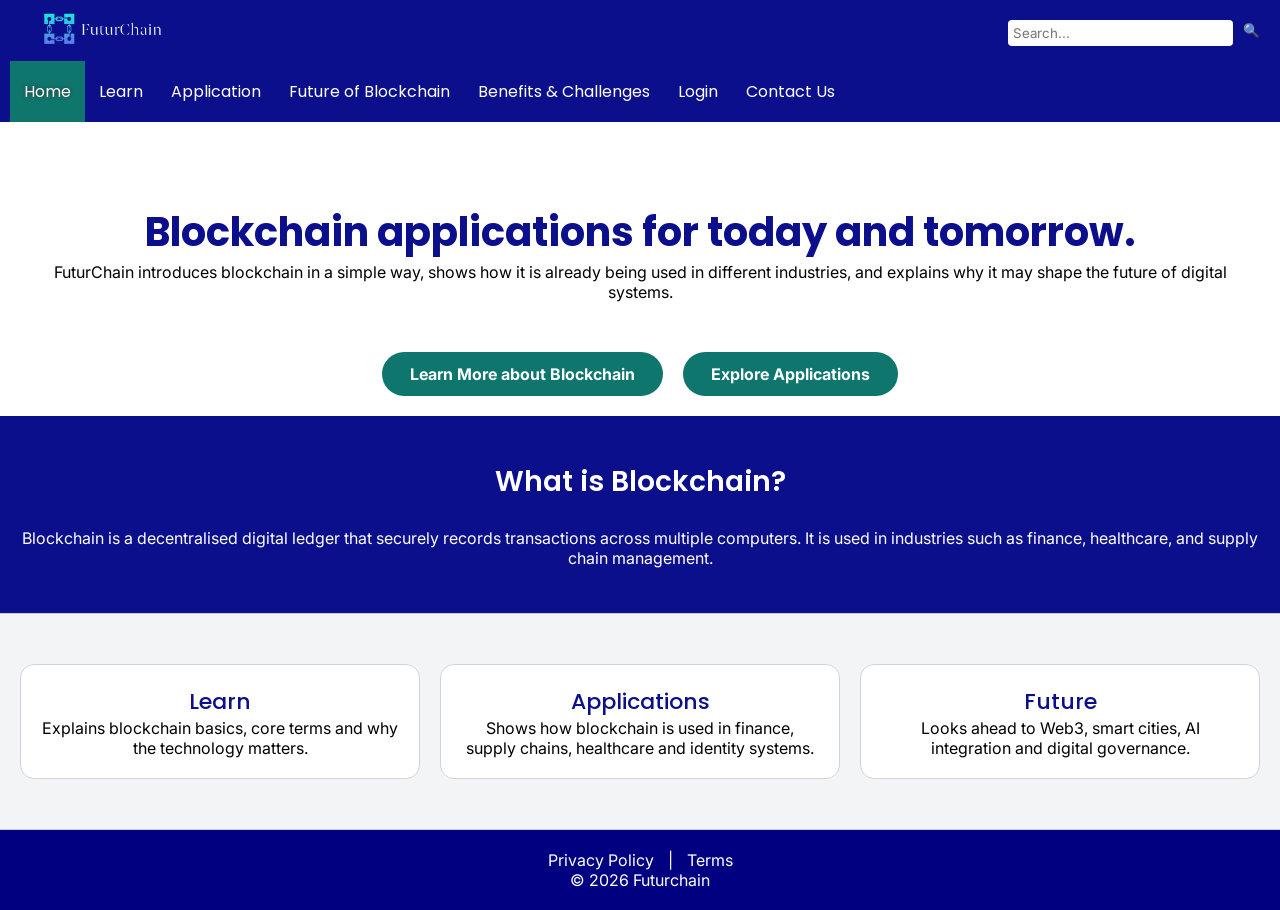
<file: index.html>
<!DOCTYPE html> 
<html lang="en">

<head> 
    <!-- I used UTF-8 so all characters and symbols display properly -->
    <meta charset="UTF-8"> 

    <!-- This helps the website adjust properly on phones and smaller screens -->
    <meta name="viewport" content="width=device-width, initial-scale=1.0"> 

    <!-- Short description of the site (used by search engines like Google) -->
    <meta name="description" content="Futurechain — transforming trust and powering the future with blockchain. Learn blockchain basics, real-world applications, and benefits.">

    <!-- This is used when the page is shared (like previews on social media) -->
    <meta property="og:description" content="Futurechain introduces blockchain: what it is, how it's used in finance, healthcare and supply chains, and its benefits and challenges.">

    <!-- Title that appears in the browser tab -->
    <title>Home</title>

    <!-- Small icon that appears in the browser tab -->
    <link rel="shortcut icon" href="media/Futurechain_logo2.png" type="image/x-icon"> 

    <!-- Linking my main CSS file which controls all styling across the site -->
    <link rel="stylesheet" href="style/styles.css">

    <!-- Linking my JavaScript file -->
    <!-- I used help from AI tools to build the search bar function and improve the code -->
    <script src="scripts/script.js"></script> 

    <!-- These help load Google Fonts faster -->
    <link rel="preconnect" href="https://fonts.googleapis.com">
    <link rel="preconnect" href="https://fonts.gstatic.com" crossorigin>

    <!-- Importing fonts (Poppins for headings and Inter for body text) -->
    <link href="https://fonts.googleapis.com/css2?family=Inter:ital,opsz,wght@0,14..32,100..900;1,14..32,100..900&family=Poppins:ital,wght@0,100;0,200;0,300;0,400;0,500;0,600;0,700;0,800;0,900&display=swap" rel="stylesheet">
</head> 

<body>

  <!-- Header section (this stays the same across all pages for consistency) -->
  <header>
    <div class="left-section">

      <!-- Logo that also acts as a link back to the homepage -->
      <a href="index.html" class="logo-link">
        <img class="small" src="media/Logo_header1.png" alt="Logo" width="200" height="40">
      </a>
    
      <!-- Search bar -->
      <!-- I used AI assistance to help build the search function (JavaScript side) -->
      <!-- It’s a simple prototype search, not a full real search engine -->
      <form class="search-bar" onsubmit="siteSearch(event)">
        <input type="search" name="search" placeholder="Search..." aria-label="Search the website">
        <button type="submit">🔍</button>
      </form>
    
      <!-- Navigation menu -->
      <!-- This helps users move around the website easily -->
      <nav class="top-menu">
        <ul>
          <!-- "active" class shows which page the user is currently on -->
          <li><a class="active" href="index.html">Home</a></li> 
          <li><a href="learn.html">Learn</a></li> 
          <li><a href="application.html">Application</a></li>
          <li><a href="future.html">Future of Blockchain</a></li>
          <li><a href="benefits.html">Benefits & Challenges</a></li> 
          <li><a href="login.html">Login</a></li>
          <li><a href="contactus.html">Contact Us</a></li> 
        </ul> 
      </nav> 
    </div>
  </header>

  <!-- Main introduction / hero section -->
  <section class="statement">
    <div class="statement-home">

      <!-- Main heading to quickly tell users what the site is about -->
      <h1>Blockchain applications for today and tomorrow.</h1>

      <!-- Short paragraph explaining the purpose of the website -->
      <!-- I kept this simple so it’s easy for beginners to understand -->
      <p>FuturChain introduces blockchain in a simple way, shows how it is already being used in different industries, and explains why it may shape the future of digital systems.</p>

      <!-- Call-to-action buttons -->
      <!-- These guide users to key pages of the site -->
      <div class="buttons">
        <a href="learn.html" class="btn" title="Learn about blockchain basics, applications, and benefits">Learn More about Blockchain</a>
        <a href="application.html" class="btn">Explore Applications</a>
      </div>
    </div>
  </section>

  <!-- Main content area -->
  <main>

    <!-- Section explaining blockchain in a simple way -->
    <!-- I used a coloured background to make it stand out -->
    <section class="blue-section">
      <div class="container">
        <h2>What is Blockchain?</h2>

        <!-- Simple explanation aimed at beginners -->
        <p>
          Blockchain is a decentralised digital ledger that securely records
          transactions across multiple computers. It is used in industries such as
          finance, healthcare, and supply chain management.
        </p>
      </div>
    </section>
    
    <!-- Card section -->
    <!-- This gives a quick overview of the main parts of the website -->
    <section class="section">
      <div class="card-grid">

        <!-- Each card represents a key page -->
        <div class="card">
          <h3>Learn</h3>
          <p>Explains blockchain basics, core terms and why the technology matters.</p>
        </div>

        <div class="card">
          <h3>Applications</h3>
          <p>Shows how blockchain is used in finance, supply chains, healthcare and identity systems.</p>
        </div>

        <div class="card">
          <h3>Future</h3>
          <p>Looks ahead to Web3, smart cities, AI integration and digital governance.</p>
        </div>

      </div>
    </section>

  </main>
  
  <!-- Footer section -->
  <!-- Contains links to legal pages and copyright -->
  <footer class="footer">
    <a href="privacy.html">Privacy Policy</a> | <a href="terms.html">Terms</a> <br>

    <!-- Copyright notice -->
    &copy; 2026 Futurchain
  </footer>
  
</body>
</html>
</file>
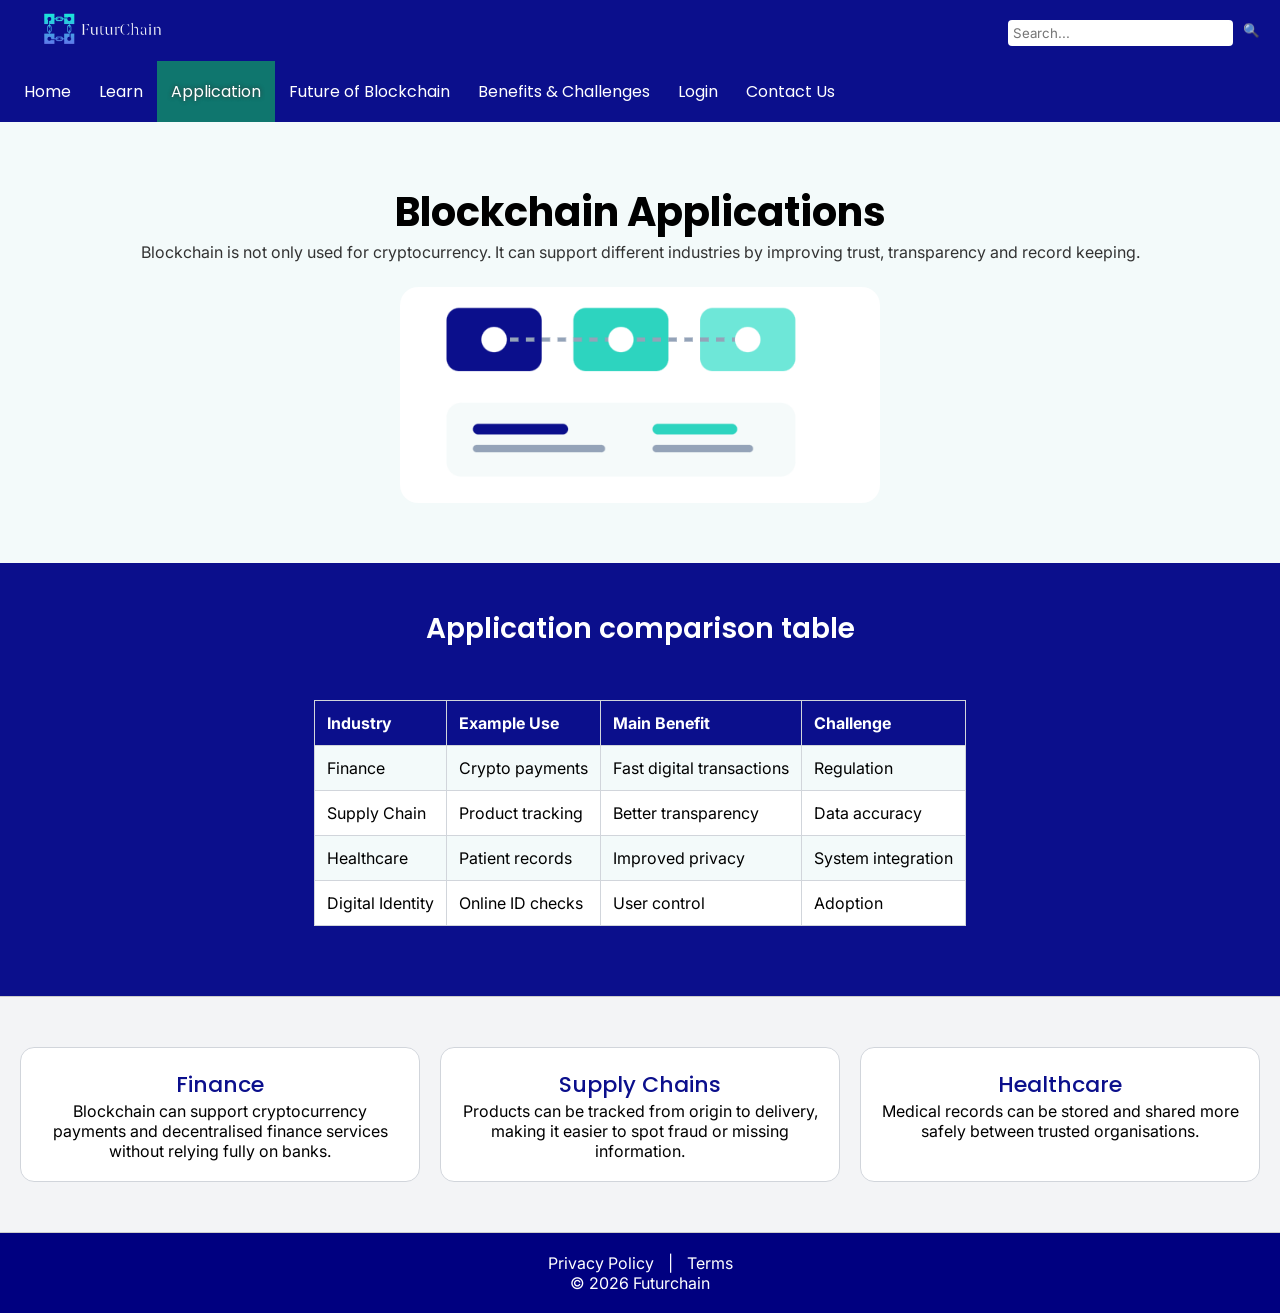
<file: application.html>
<!DOCTYPE html> 
<html lang="en"> 

<head>
    <!-- Basic setup so text displays correctly -->
    <meta charset="UTF-8">

    <!-- Makes the layout responsive on different screen sizes -->
    <meta name="viewport" content="width=device-width, initial-scale=1.0">

    <!-- Description for search engines -->
    <meta name="description" content="Discover real-world blockchain applications in finance, supply chains, healthcare, and digital identity. See how blockchain is transforming industries.">

    <!-- Description used when the page is shared -->
    <meta property="og:description" content="Explore blockchain applications across finance, supply chains, healthcare and identity systems. Learn how organizations use blockchain technology.">

    <!-- Title shown in browser tab -->
    <title>Applications of Blockchain</title>

    <!-- Website icon -->
    <link rel="shortcut icon" href="media/Futurechain_logo2.png" type="image/x-icon">

    <!-- Main CSS file for styling -->
    <link rel="stylesheet" href="style/styles.css">

    <!-- JavaScript file -->
    <!-- I used some help from an AI agent for the search bar logic used across the site -->
    <script src="scripts/script.js"></script>

    <!-- Helps fonts load faster -->
    <link rel="preconnect" href="https://fonts.googleapis.com">
    <link rel="preconnect" href="https://fonts.gstatic.com" crossorigin>

    <!-- Importing fonts used in the design -->
    <link href="https://fonts.googleapis.com/css2?family=Inter:ital,opsz,wght@0,14..32,100..900;1,14..32,100..900&family=Poppins:ital,wght@0,100;0,200;0,300;0,400;0,500;0,600;0,700;0,800;0,900&display=swap" rel="stylesheet">
</head>

<body>

    <!-- Header (same across all pages for consistency and navigation) -->
    <header>
        <div class="left-section">

            <!-- Logo that links back to homepage -->
            <a href="index.html" class="logo-link">
                <img class="small" src="media/Logo_header1.png" alt="FuturChain logo" width="200" height="40">
            </a>

            <!-- Search bar -->
            <!-- This is connected to my JavaScript file (siteSearch function) -->
            <!-- I used AI help to understand and implement this feature -->
            <form class="search-bar" onsubmit="siteSearch(event)">
                <input type="search" name="search" placeholder="Search..." aria-label="Search the website">
                <button type="submit">🔍</button>
            </form>

            <!-- Navigation menu -->
            <nav class="top-menu" aria-label="Main navigation">
                <ul>
                    <li><a class="" href="index.html">Home</a></li>
                    <li><a class="" href="learn.html">Learn</a></li>

                    <!-- Active class highlights current page -->
                    <li><a class="active" href="application.html">Application</a></li>

                    <li><a class="" href="future.html">Future of Blockchain</a></li>
                    <li><a class="" href="benefits.html">Benefits & Challenges</a></li>
                    <li><a class="" href="login.html">Login</a></li>
                    <li><a class="" href="contactus.html">Contact Us</a></li>
                </ul>
            </nav>
        </div>
    </header>

    <!-- Hero section introducing the page -->
    <section class="page-hero">

        <!-- Main title -->
        <h1>Blockchain Applications</h1>

        <!-- Short explanation of the page -->
        <!-- I kept this simple so it's easy for beginners to understand -->
        <p>Blockchain is not only used for cryptocurrency. It can support different industries by improving trust, transparency and record keeping.</p>

        <!-- Image to make the page more visual -->
        <img class="hero-image" src="media/application.png" alt="Blockchain application blocks illustration" width="480" height="300">
    </section>

    <main>

        <!-- Section with a table comparing industries -->
        <!-- I added this to clearly show different real-world uses -->
        <section class="blue-section">
            <div class="container">

                <h2>Application comparison table</h2>

                <!-- Wrapper helps the table scroll on smaller screens -->
                <div class="table-wrap">

                    <!-- Table showing different industries and how blockchain is used -->
                    <table>
                        <tr>
                            <th>Industry</th>
                            <th>Example Use</th>
                            <th>Main Benefit</th>
                            <th>Challenge</th>
                        </tr>

                        <!-- Finance row -->
                        <tr>
                            <td>Finance</td>
                            <td>Crypto payments</td>
                            <td>Fast digital transactions</td>
                            <td>Regulation</td>
                        </tr>

                        <!-- Supply chain row -->
                        <tr>
                            <td>Supply Chain</td>
                            <td>Product tracking</td>
                            <td>Better transparency</td>
                            <td>Data accuracy</td>
                        </tr>

                        <!-- Healthcare row -->
                        <tr>
                            <td>Healthcare</td>
                            <td>Patient records</td>
                            <td>Improved privacy</td>
                            <td>System integration</td>
                        </tr>

                        <!-- Digital identity row -->
                        <tr>
                            <td>Digital Identity</td>
                            <td>Online ID checks</td>
                            <td>User control</td>
                            <td>Adoption</td>
                        </tr>
                    </table>
                </div>
            </div>
        </section>

        <!-- Card section to summarise key applications -->
        <section class="section">
            <div class="card-grid">

                <!-- Finance card -->
                <div class="card">
                    <h3>Finance</h3>
                    <p>Blockchain can support cryptocurrency payments and decentralised finance services without relying fully on banks.</p>
                </div>

                <!-- Supply chain card -->
                <div class="card">
                    <h3>Supply Chains</h3>
                    <p>Products can be tracked from origin to delivery, making it easier to spot fraud or missing information.</p>
                </div>

                <!-- Healthcare card -->
                <div class="card">
                    <h3>Healthcare</h3>
                    <p>Medical records can be stored and shared more safely between trusted organisations.</p>
                </div>

            </div>
        </section>

    </main>

    <!-- Footer section -->
    <footer class="footer">

        <!-- Links to policy pages -->
        <a href="privacy.html">Privacy Policy</a> | <a href="terms.html">Terms</a> <br>

        <!-- Copyright -->
        &copy; 2026 Futurchain
    </footer>

</body>
</html>
</file>
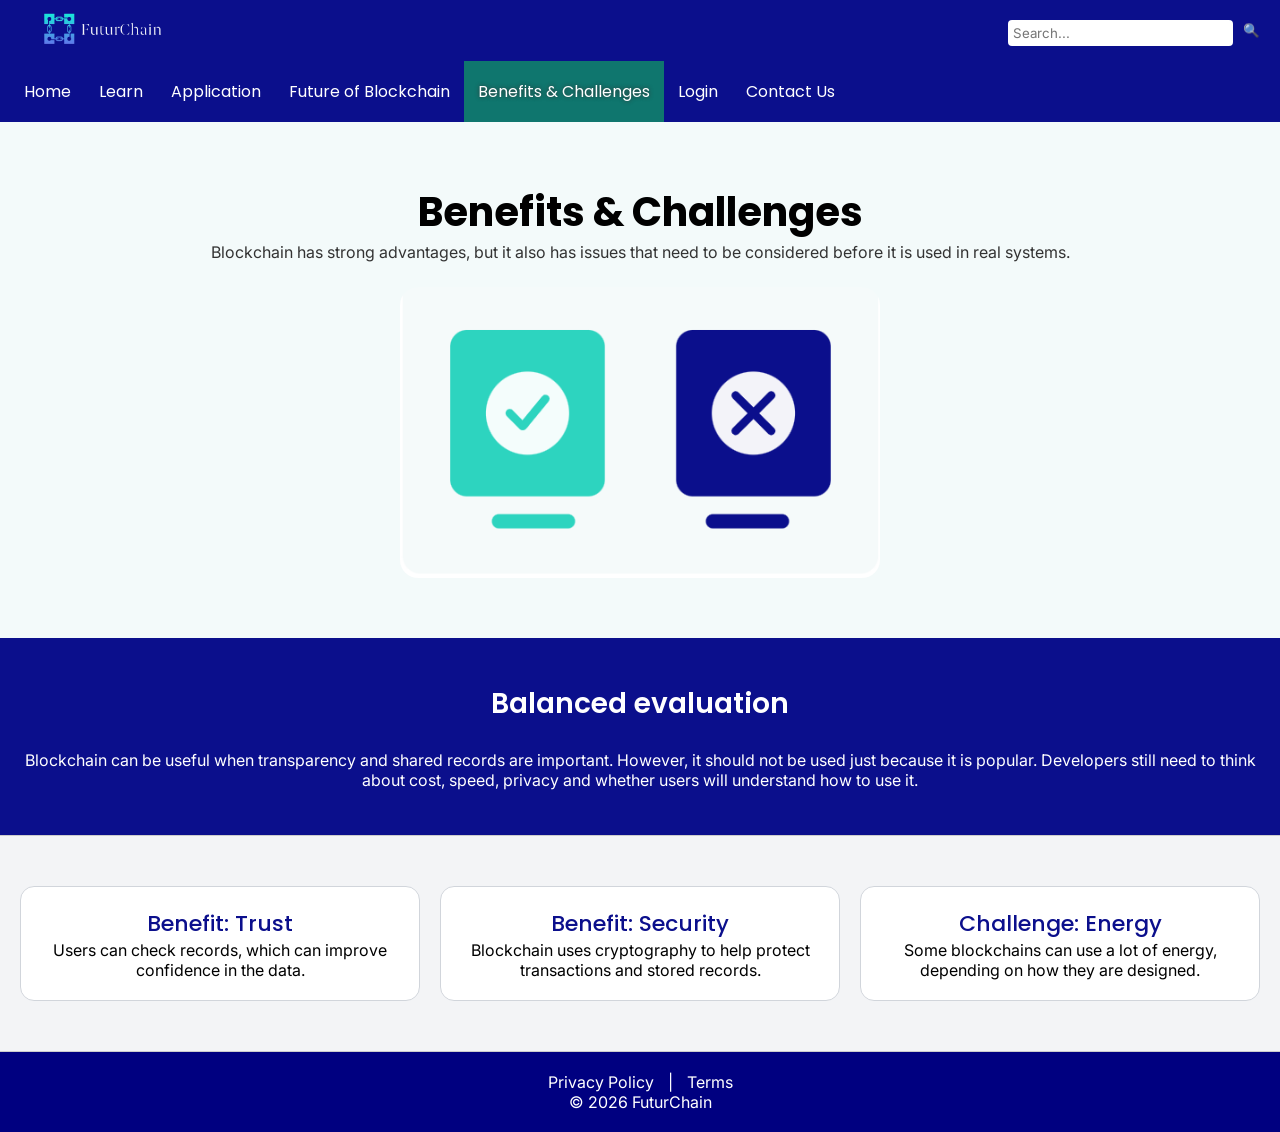
<file: benefits.html>
<!DOCTYPE html> 
<html lang="en"> 

<head>
    <!-- Basic setup so text displays correctly -->
    <meta charset="UTF-8">

    <!-- Makes the page responsive on different devices -->
    <meta name="viewport" content="width=device-width, initial-scale=1.0">

    <!-- Description for search engines -->
    <meta name="description" content="Understand blockchain benefits like trust and security, plus challenges including energy consumption. Learn when blockchain is the best solution.">

    <!-- Description used when sharing the page -->
    <meta property="og:description" content="Blockchain offers transparency, security, and decentralization but faces challenges. Discover when blockchain is right for your needs.">

    <!-- Page title shown in browser tab -->
    <title>Benefits & Challenges</title>

    <!-- Website icon -->
    <link rel="shortcut icon" href="media/Futurechain_logo2.png" type="image/x-icon">

    <!-- Main CSS file for styling -->
    <link rel="stylesheet" href="style/styles.css">

    <!-- JavaScript file -->
    <!-- I used help from an AI agent for the search bar logic on the site -->
    <script src="scripts/script.js"></script>

    <!-- Helps fonts load faster -->
    <link rel="preconnect" href="https://fonts.googleapis.com">
    <link rel="preconnect" href="https://fonts.gstatic.com" crossorigin>

    <!-- Importing fonts used throughout the website -->
    <link href="https://fonts.googleapis.com/css2?family=Inter:ital,opsz,wght@0,14..32,100..900&family=Poppins:ital,wght@0,100;0,200;0,300;0,400;0,500;0,600;0,700;0,800;0,900&display=swap" rel="stylesheet">
</head>

<body>

    <!-- Header section (same layout across all pages for consistency) -->
    <header>
        <div class="left-section">

            <!-- Logo linking back to homepage -->
            <a href="index.html" class="logo-link">
                <img class="small" src="media/Logo_header1.png" alt="FuturChain logo" width="200" height="40">
            </a>

            <!-- Search bar -->
            <!-- Connected to JavaScript (siteSearch function) -->
            <!-- I used AI help to understand how to implement this properly -->
            <form class="search-bar" onsubmit="siteSearch(event)">
                <input type="search" name="search" placeholder="Search..." aria-label="Search the website">
                <button type="submit">🔍</button>
            </form>

            <!-- Navigation menu -->
            <nav class="top-menu" aria-label="Main navigation">
                <ul>
                    <li><a class="" href="index.html">Home</a></li>
                    <li><a class="" href="learn.html">Learn</a></li>
                    <li><a class="" href="application.html">Application</a></li>
                    <li><a class="" href="future.html">Future of Blockchain</a></li>

                    <!-- Active class shows current page -->
                    <li><a class="active" href="benefits.html">Benefits & Challenges</a></li>

                    <li><a class="" href="login.html">Login</a></li>
                    <li><a class="" href="contactus.html">Contact Us</a></li>
                </ul>
            </nav>
        </div>
    </header>

    <!-- Hero section introducing the page -->
    <section class="page-hero">

        <!-- Main heading -->
        <h1>Benefits & Challenges</h1>

        <!-- Simple explanation of what this page covers -->
        <!-- I tried to keep this balanced to show both positives and negatives -->
        <p>Blockchain has strong advantages, but it also has issues that need to be considered before it is used in real systems.</p>

        <!-- Image to make the page more visual -->
        <img class="hero-image" src="media/benefits.png" alt="Tick and cross benefits illustration" width="480" height="300">
    </section>

    <main>

        <!-- Section explaining the idea of balanced evaluation -->
        <!-- I included this to show critical thinking, not just positives -->
        <section class="blue-section">
            <div class="container">

                <h2>Balanced evaluation</h2>

                <!-- Explains that blockchain is not always the best solution -->
                <p>Blockchain can be useful when transparency and shared records are important. However, it should not be used just because it is popular. Developers still need to think about cost, speed, privacy and whether users will understand how to use it.</p>
            </div>
        </section>

        <!-- Card section showing key benefits and challenges -->
        <section class="section">
            <div class="card-grid">

                <!-- Benefit card -->
                <div class="card">
                    <h3>Benefit: Trust</h3>
                    <p>Users can check records, which can improve confidence in the data.</p>
                </div>

                <!-- Benefit card -->
                <div class="card">
                    <h3>Benefit: Security</h3>
                    <p>Blockchain uses cryptography to help protect transactions and stored records.</p>
                </div>

                <!-- Challenge card -->
                <div class="card">
                    <h3>Challenge: Energy</h3>
                    <p>Some blockchains can use a lot of energy, depending on how they are designed.</p>
                </div>

            </div>
        </section>
        
    </main>

    <!-- Footer section -->
    <footer class="footer">

        <!-- Links to policy pages -->
        <a href="privacy.html">Privacy Policy</a> | <a href="terms.html">Terms</a> <br>

        <!-- Copyright -->
        &copy; 2026 FuturChain
    </footer>

</body>
</html>
</file>
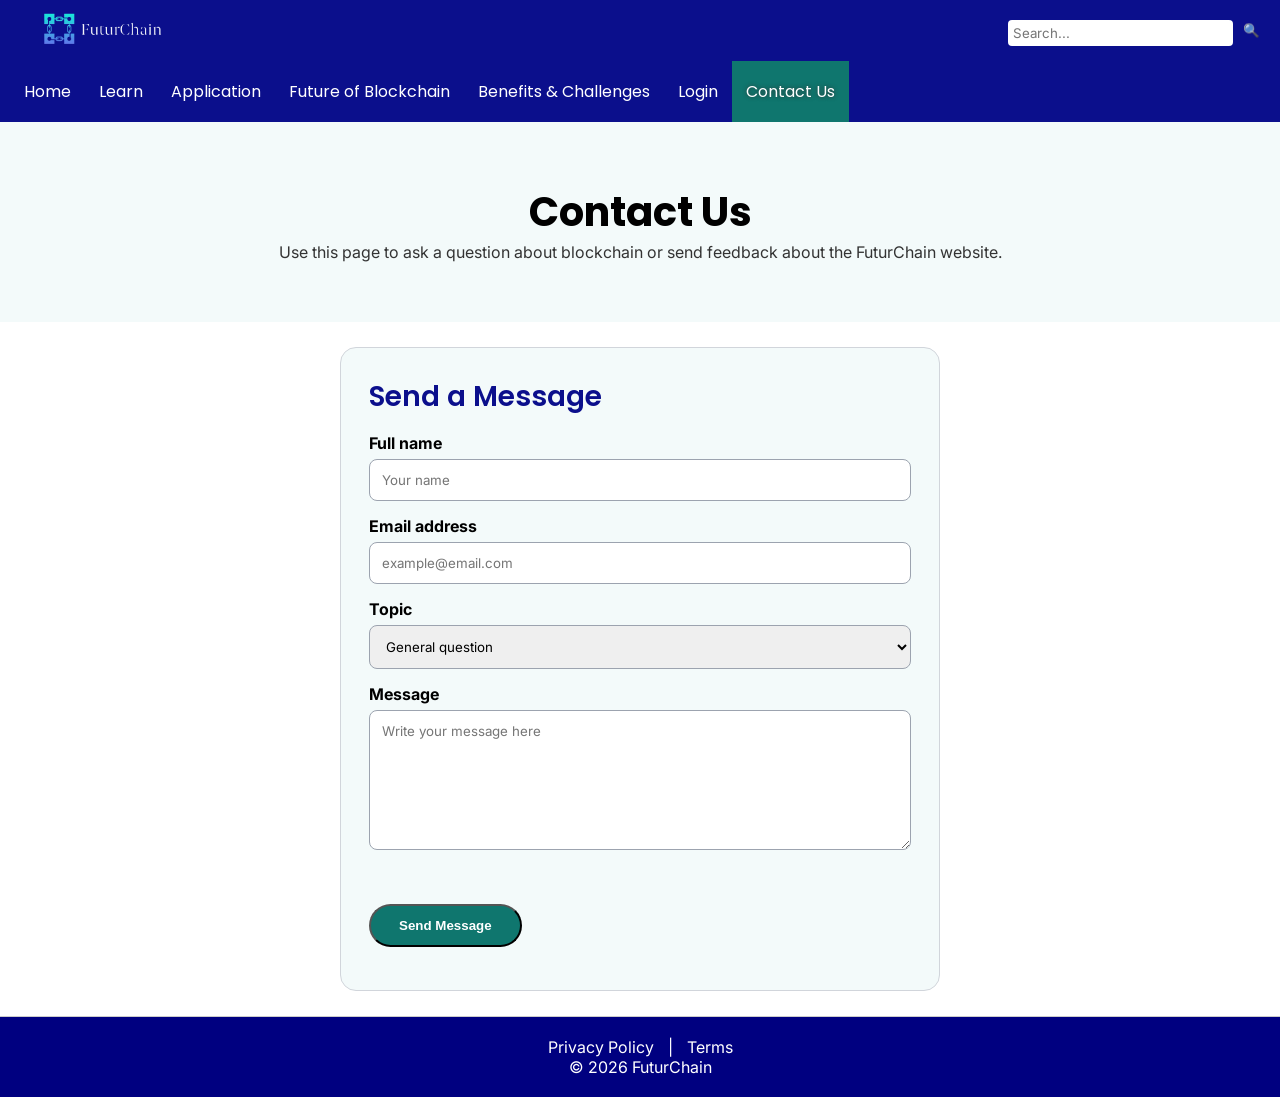
<file: contactus.html>
<!DOCTYPE html>
<html lang="en">

<head>
    <!-- Basic setup so text displays correctly -->
    <meta charset="UTF-8">

    <!-- Makes the page responsive on different devices -->
    <meta name="viewport" content="width=device-width, initial-scale=1.0">

    <!-- Website icon shown in the browser tab -->
    <link rel="shortcut icon" href="media/Futurechain_logo2.png" type="image/x-icon">

    <!-- Linking my main CSS file for styling -->
    <link rel="stylesheet" href="style/styles.css">

    <!-- JavaScript file -->
    <!-- I used help from an AI agent to build and understand the contact form validation and search bar logic -->
    <script src="scripts/script.js"></script>

    <!-- Helps fonts load faster -->
    <link rel="preconnect" href="https://fonts.googleapis.com">
    <link rel="preconnect" href="https://fonts.gstatic.com" crossorigin>

    <!-- Importing fonts used across the website -->
    <link href="https://fonts.googleapis.com/css2?family=Inter:wght@400;500;700&family=Poppins:wght@400;500;600;700&display=swap" rel="stylesheet">

    <!-- Description for search engines -->
    <meta name="description" content="Contact FuturChain with questions about blockchain or website feedback. Connect with our team through our simple contact form.">

    <!-- Page title -->
    <title>Contact Us</title>
</head>

<body>

    <!-- Header (same across all pages for consistency) -->
    <header>
        <div class="left-section">

            <!-- Logo linking back to homepage -->
            <a href="index.html" class="logo-link">
                <img class="small" src="media/Logo_header1.png" alt="FuturChain logo" width="200" height="40">
            </a>

            <!-- Search bar -->
            <!-- Connected to JavaScript (siteSearch function) -->
            <!-- I used AI help to understand how this works -->
            <form class="search-bar" onsubmit="siteSearch(event)">
                <input type="search" name="search" placeholder="Search..." aria-label="Search the website">
                <button type="submit">🔍</button>
            </form>

            <!-- Navigation menu -->
            <nav class="top-menu" aria-label="Main navigation">
                <ul>
                    <li><a class="" href="index.html">Home</a></li>
                    <li><a class="" href="learn.html">Learn</a></li>
                    <li><a class="" href="application.html">Application</a></li>
                    <li><a class="" href="future.html">Future of Blockchain</a></li>
                    <li><a class="" href="benefits.html">Benefits & Challenges</a></li>
                    <li><a class="" href="login.html">Login</a></li>

                    <!-- Active class shows current page -->
                    <li><a class="active" href="contactus.html">Contact Us</a></li>
                </ul>
            </nav>
        </div>
    </header>

    <!-- Hero section introducing the page -->
    <section class="page-hero">

        <!-- Main heading -->
        <h1>Contact Us</h1>

        <!-- Short explanation of what this page is for -->
        <!-- I kept this simple and clear for usability -->
        <p>Use this page to ask a question about blockchain or send feedback about the FuturChain website.</p>
    </section>

    <!-- Main content section -->
    <main class="section">

        <!-- Contact form -->
        <!-- I used AI assistance to help structure and validate this form properly -->
        <form class="form-box" onsubmit="validateContact(event)">

            <!-- Form title -->
            <h2>Send a Message</h2>

            <!-- Name input -->
            <label for="name">Full name</label>
            <input type="text" id="name" name="name" placeholder="Your name">

            <!-- Email input -->
            <label for="email">Email address</label>
            <input type="email" id="email" name="email" placeholder="example@email.com">

            <!-- Dropdown menu for topic selection -->
            <!-- This makes the form more structured and easier to use -->
            <label for="topic">Topic</label>
            <select id="topic" name="topic">
                <option>General question</option>
                <option>Blockchain applications</option>
                <option>Website feedback</option>
            </select>

            <!-- Message input -->
            <label for="message">Message</label>
            <textarea id="message" name="message" placeholder="Write your message here"></textarea>

            <!-- Submit button -->
            <button class="btn" type="submit">Send Message</button>

            <!-- Message area for validation feedback -->
            <!-- This is updated using JavaScript -->
            <p id="contactMessage" class="message"></p>
        </form>
    </main>

    <!-- Footer section -->
    <footer class="footer">

        <!-- Links to policy pages -->
        <a href="privacy.html">Privacy Policy</a> | <a href="terms.html">Terms</a>

        <!-- Copyright -->
        <br>&copy; 2026 FuturChain
    </footer>

</body>
</html>
</file>
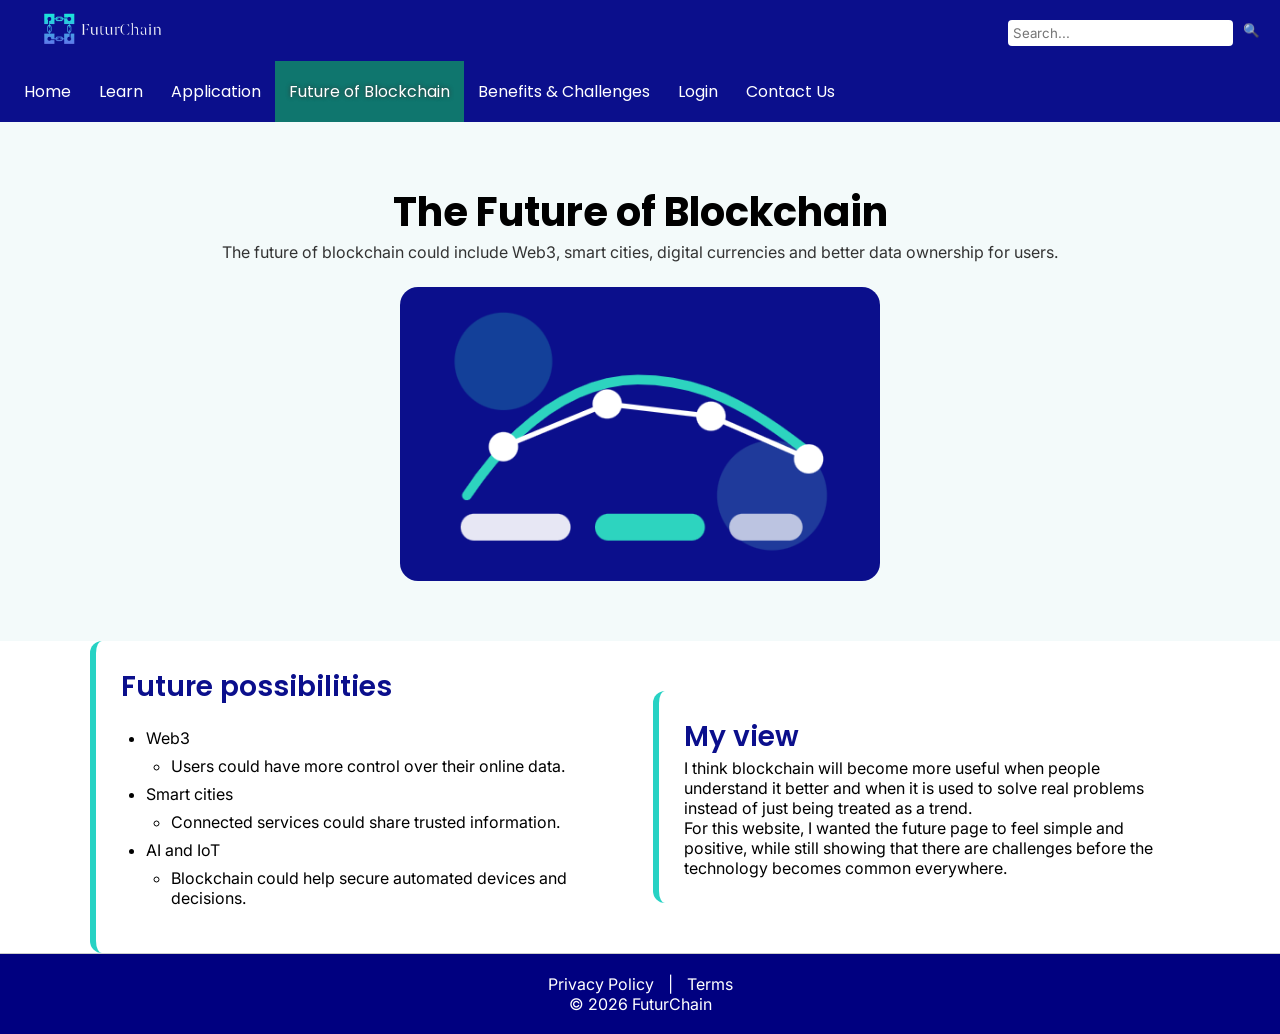
<file: future.html>
<!DOCTYPE html> 
<html lang="en"> 

<head>
    <!-- Basic setup so text displays correctly -->
    <meta charset="UTF-8">

    <!-- Makes the page responsive on phones and other devices -->
    <meta name="viewport" content="width=device-width, initial-scale=1.0">

    <!-- Description for search engines -->
    <meta name="description" content="Explore the future of blockchain: Web3, smart cities, digital currencies, and user data ownership. Learn what is next for blockchain technology.">

    <!-- Description used when sharing the page -->
    <meta property="og:description" content="Discover blockchain potential including Web3, smart cities, AI integration, and decentralized applications transforming digital systems.">

    <!-- Title shown in the browser tab -->
    <title>Future of Blockchain</title>

    <!-- Website icon -->
    <link rel="shortcut icon" href="media/Futurechain_logo2.png" type="image/x-icon">

    <!-- Linking my main CSS file -->
    <link rel="stylesheet" href="style/styles.css">

    <!-- JavaScript file -->
    <!-- I used help from an AI agent to understand the search bar logic used across the website -->
    <script src="scripts/script.js"></script>

    <!-- Helps fonts load faster -->
    <link rel="preconnect" href="https://fonts.googleapis.com">
    <link rel="preconnect" href="https://fonts.gstatic.com" crossorigin>

    <!-- Importing fonts used in the design -->
    <link href="https://fonts.googleapis.com/css2?family=Inter:ital,opsz,wght@0,14..32,100..900&family=Poppins:ital,wght@0,100;0,200;0,300;0,400;0,500;0,600;0,700;0,800;0,900&display=swap" rel="stylesheet">
</head>

<body>

    <!-- Header section (same layout across all pages for consistency) -->
    <header>
        <div class="left-section">

            <!-- Logo linking back to homepage -->
            <a href="index.html" class="logo-link">
                <img class="small" src="media/Logo_header1.png" alt="FuturChain logo" width="200" height="40">
            </a>

            <!-- Search bar -->
            <!-- Connected to JavaScript (siteSearch function) -->
            <!-- I used AI help to understand how to implement this feature -->
            <form class="search-bar" onsubmit="siteSearch(event)">
                <input type="search" name="search" placeholder="Search..." aria-label="Search the website">
                <button type="submit">🔍</button>
            </form>

            <!-- Navigation menu -->
            <nav class="top-menu" aria-label="Main navigation">
                <ul>
                    <li><a class="" href="index.html">Home</a></li>
                    <li><a class="" href="learn.html">Learn</a></li>
                    <li><a class="" href="application.html">Application</a></li>

                    <!-- Active class shows current page -->
                    <li><a class="active" href="future.html">Future of Blockchain</a></li>

                    <li><a class="" href="benefits.html">Benefits & Challenges</a></li>
                    <li><a class="" href="login.html">Login</a></li>
                    <li><a class="" href="contactus.html">Contact Us</a></li>
                </ul>
            </nav>
        </div>
    </header>

    <!-- Hero section introducing the page -->
    <section class="page-hero">

        <!-- Main heading -->
        <h1>The Future of Blockchain</h1>

        <!-- Short explanation of what the page is about -->
        <!-- I tried to keep it simple and forward-looking -->
        <p>The future of blockchain could include Web3, smart cities, digital currencies and better data ownership for users.</p>

        <!-- Image to make the page more engaging -->
        <img class="hero-image" src="media/future.png" alt="Future trend line illustration" width="480" height="300">
    </section>

    <main>

        <!-- Main content section -->
        <section class="section">

            <!-- Two-column layout -->
            <!-- I used this to separate ideas clearly and improve readability -->
            <div class="two-column">

                <!-- Left column showing future possibilities -->
                <div class="info-box">
                    <h2>Future possibilities</h2>

                    <!-- Nested list used to organise ideas clearly -->
                    <ul class="nested-list">

                        <!-- Web3 -->
                        <li>Web3
                            <ul>
                                <li>Users could have more control over their online data.</li>
                            </ul>
                        </li>

                        <!-- Smart cities -->
                        <li>Smart cities
                            <ul>
                                <li>Connected services could share trusted information.</li>
                            </ul>
                        </li>

                        <!-- AI and IoT -->
                        <li>AI and IoT
                            <ul>
                                <li>Blockchain could help secure automated devices and decisions.</li>
                            </ul>
                        </li>

                    </ul>
                </div>

                <!-- Right column with personal opinion -->
                <div class="info-box">

                    <h2>My view</h2>

                    <!-- I included my own opinion here to make the website feel more personal -->
                    <p>I think blockchain will become more useful when people understand it better and when it is used to solve real problems instead of just being treated as a trend.</p>

                    <!-- Explains my design thinking for this page -->
                    <p>For this website, I wanted the future page to feel simple and positive, while still showing that there are challenges before the technology becomes common everywhere.</p>
                </div>

            </div>
        </section>
    </main>

    <!-- Footer section -->
    <footer class="footer">

        <!-- Links to policy pages -->
        <a href="privacy.html">Privacy Policy</a> | <a href="terms.html">Terms</a>

        <!-- Copyright -->
        <br>&copy; 2026 FuturChain
    </footer>

</body>
</html>
</file>
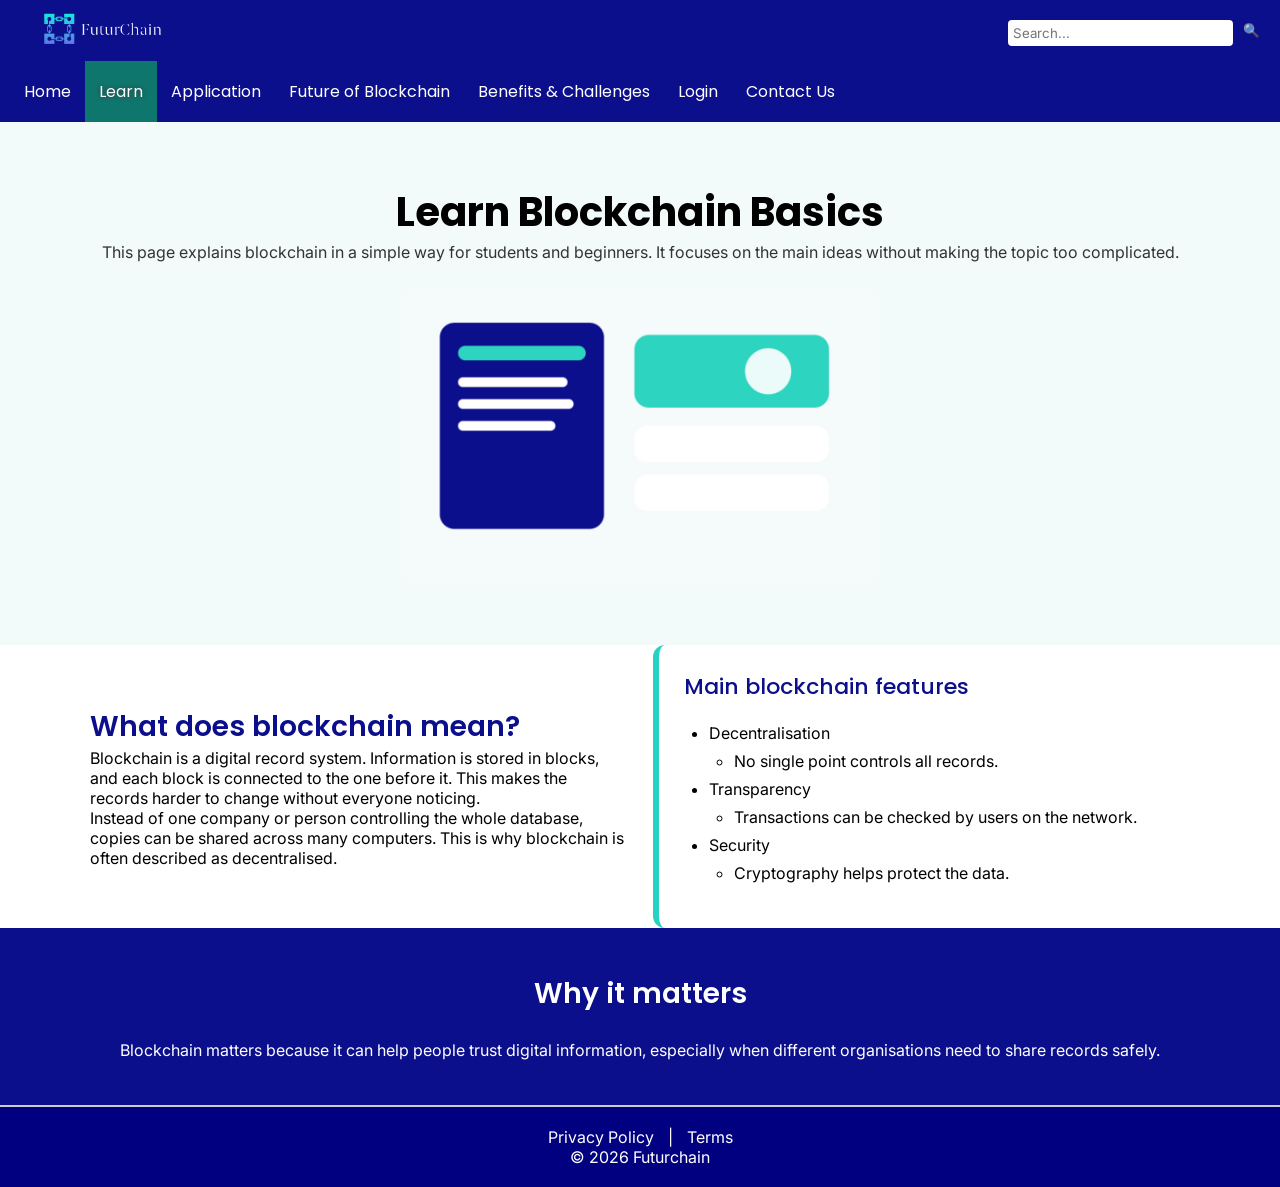
<file: learn.html>
<!DOCTYPE html> 
<html lang="en">

<head> 
    <!-- Basic setup so text displays properly -->
    <meta charset="UTF-8"> 

    <!-- Makes the layout responsive on different screen sizes -->
    <meta name="viewport" content="width=device-width, initial-scale=1.0"> 

    <!-- Description for search engines -->
    <meta name="description" content="Learn blockchain basics for beginners. Understand decentralization, transparency, security, and how blockchain technology works in simple terms.">

    <!-- Description used when sharing the page -->
    <meta property="og:description" content="Simple blockchain explanation covering what blockchain is, how it works, and why decentralization, transparency and security matter.">

    <!-- Page title shown in browser tab -->
    <title>Learn</title>

    <!-- Website icon -->
    <link rel="shortcut icon" href="media/Futurechain_logo2.png" type="image/x-icon"> 

    <!-- Linking my CSS file for styling -->
    <link rel="stylesheet" href="style/styles.css">

    <!-- JavaScript file -->
    <!-- I used help from an AI agent to understand the search bar logic used across the website -->
    <script src="scripts/script.js"></script> 

    <!-- Helps fonts load faster -->
    <link rel="preconnect" href="https://fonts.googleapis.com">
    <link rel="preconnect" href="https://fonts.gstatic.com" crossorigin>

    <!-- Importing fonts used in the design -->
    <link href="https://fonts.googleapis.com/css2?family=Inter:ital,opsz,wght@0,14..32,100..900&family=Poppins:ital,wght@0,100;0,200;0,300;0,400;0,500;0,600;0,700;0,800;0,900&display=swap" rel="stylesheet">
</head>  

<body>

    <!-- Header section (same across all pages for consistency) -->
    <header>
        <div class="left-section">

            <!-- Logo linking back to homepage -->
            <a href="index.html" class="logo-link">
                <img class="small" src="media/Logo_header1.png" alt="FuturChain logo" width="200" height="40">
            </a>

            <!-- Search bar -->
            <!-- Connected to JavaScript (siteSearch function) -->
            <!-- I used AI help to understand how to implement this -->
            <form class="search-bar" onsubmit="siteSearch(event)">
                <input type="search" name="search" placeholder="Search..." aria-label="Search the website">
                <button type="submit">🔍</button>
            </form>

            <!-- Navigation menu -->
            <nav class="top-menu" aria-label="Main navigation">
                <ul>
                    <li><a class="" href="index.html">Home</a></li>

                    <!-- Active class shows current page -->
                    <li><a class="active" href="learn.html">Learn</a></li>

                    <li><a class="" href="application.html">Application</a></li>
                    <li><a class="" href="future.html">Future of Blockchain</a></li>
                    <li><a class="" href="benefits.html">Benefits & Challenges</a></li>
                    <li><a class="" href="login.html">Login</a></li>
                    <li><a class="" href="contactus.html">Contact Us</a></li>
                </ul>
            </nav>
        </div>
    </header>

    <!-- Hero section introducing the page -->
    <section class="page-hero">

        <!-- Main heading -->
        <h1>Learn Blockchain Basics</h1>

        <!-- Short explanation -->
        <!-- I tried to keep this simple since the target audience is beginners -->
        <p>This page explains blockchain in a simple way for students and beginners. It focuses on the main ideas without making the topic too complicated.</p>

        <!-- Image to make the page more visual -->
        <img class="hero-image" src="media/learn.png" alt="Simple learning card illustration" width="480" height="300">
    </section>

    <main>

        <!-- Main learning content -->
        <section class="section">

            <!-- Two-column layout -->
            <!-- I used this to separate explanation and key features -->
            <div class="two-column">

                <!-- Left side: explanation -->
                <div>
                    <h2>What does blockchain mean?</h2>

                    <!-- Simple explanation in my own words -->
                    <p>Blockchain is a digital record system. Information is stored in blocks, and each block is connected to the one before it. This makes the records harder to change without everyone noticing.</p>

                    <!-- Explains decentralisation -->
                    <p>Instead of one company or person controlling the whole database, copies can be shared across many computers. This is why blockchain is often described as decentralised.</p>
                </div>

                <!-- Right side: key features -->
                <div class="info-box">

                    <h3>Main blockchain features</h3>

                    <!-- Nested list used to clearly organise features -->
                    <ul class="nested-list">

                        <!-- Decentralisation -->
                        <li>Decentralisation
                            <ul>
                                <li>No single point controls all records.</li>
                            </ul>
                        </li>

                        <!-- Transparency -->
                        <li>Transparency
                            <ul>
                                <li>Transactions can be checked by users on the network.</li>
                            </ul>
                        </li>

                        <!-- Security -->
                        <li>Security
                            <ul>
                                <li>Cryptography helps protect the data.</li>
                            </ul>
                        </li>

                    </ul>
                </div>
            </div>
        </section>

        <!-- Section explaining why blockchain is important -->
        <section class="section blue-section">
            <div class="container">

                <h2>Why it matters</h2>

                <!-- I included this to explain real-world importance -->
                <p>Blockchain matters because it can help people trust digital information, especially when different organisations need to share records safely.</p>
            </div>
        </section>

    </main>

    <!-- Footer section -->
    <footer class="footer">

        <!-- Links to policy pages -->
        <a href="privacy.html">Privacy Policy</a> | <a href="terms.html">Terms</a> <br>

        <!-- Copyright -->
        &copy; 2026 Futurchain
    </footer>
  
</body>
</html>
</file>
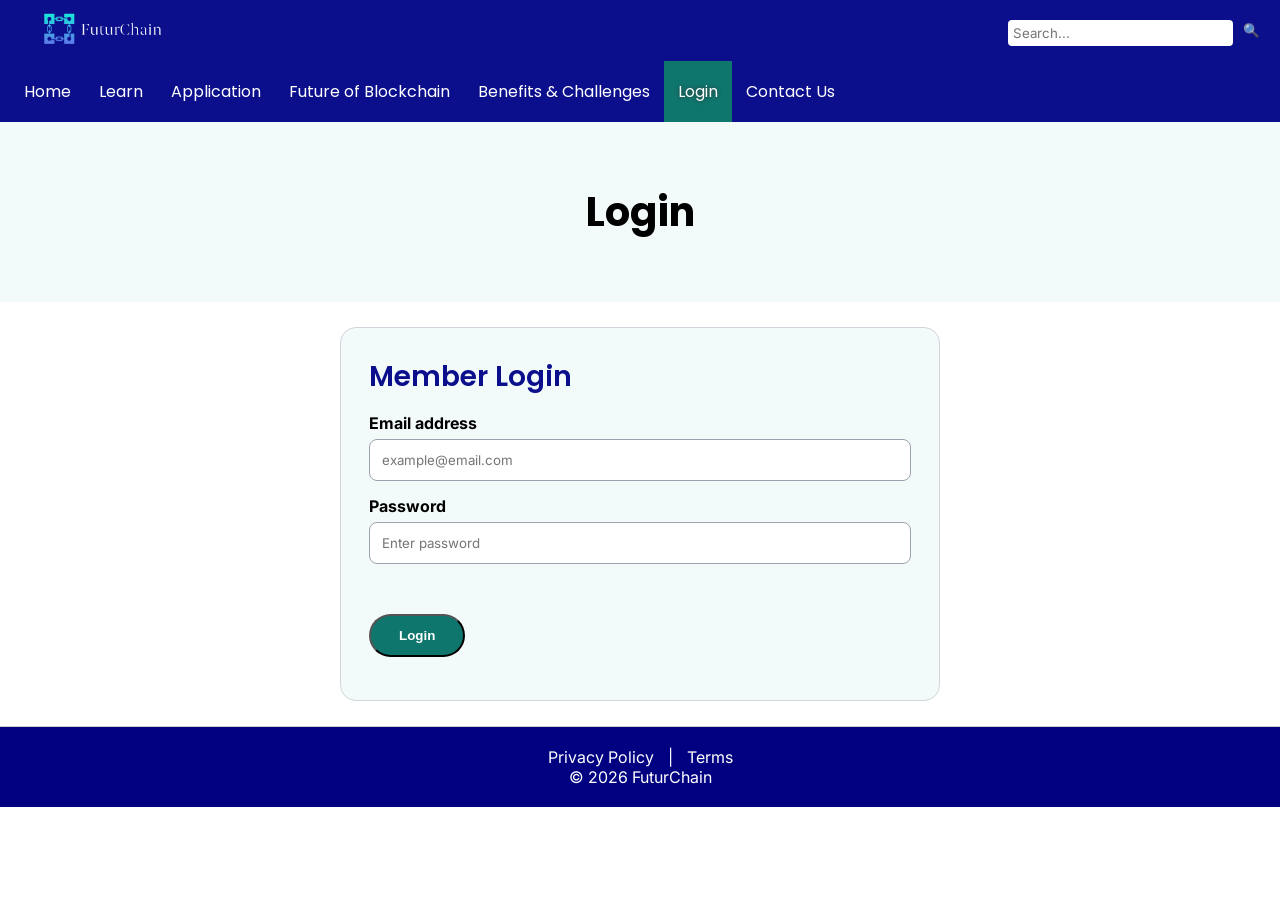
<file: login.html>
<!DOCTYPE html> 
<html lang="en"> 

<head>
    <!-- Basic setup so text displays correctly -->
    <meta charset="UTF-8">

    <!-- Makes the page responsive on different devices -->
    <meta name="viewport" content="width=device-width, initial-scale=1.0">

    <!-- Description for search engines -->
    <meta name="description" content="Futurechain — transforming trust and powering the future with blockchain. Learn blockchain basics, real-world applications, and benefits.">

    <!-- Description used when sharing the page -->
    <meta property="og:description" content="Futurechain introduces blockchain: what it is, how it's used in finance, healthcare and supply chains, and its benefits and challenges.">

    <!-- Page title -->
    <title>Login</title>

    <!-- Website icon -->
    <link rel="shortcut icon" href="media/Futurechain_logo2.png" type="image/x-icon">

    <!-- Linking my CSS file -->
    <link rel="stylesheet" href="style/styles.css">

    <!-- JavaScript file -->
    <!-- I used help from an AI agent to build and understand the login form validation and search bar logic -->
    <script src="scripts/script.js"></script>

    <!-- Helps fonts load faster -->
    <link rel="preconnect" href="https://fonts.googleapis.com">
    <link rel="preconnect" href="https://fonts.gstatic.com" crossorigin>

    <!-- Importing fonts used across the website -->
    <link href="https://fonts.googleapis.com/css2?family=Inter:ital,opsz,wght@0,14..32,100..900&family=Poppins:ital,wght@0,100;0,200;0,300;0,400;0,500;0,600;0,700;0,800;0,900&display=swap" rel="stylesheet">
</head>

<body>

    <!-- Header section (same across all pages for consistency) -->
    <header>
        <div class="left-section">

            <!-- Logo linking back to homepage -->
            <a href="index.html" class="logo-link">
                <img class="small" src="media/Logo_header1.png" alt="FuturChain logo" width="200" height="40">
            </a>

            <!-- Search bar -->
            <!-- Connected to JavaScript (siteSearch function) -->
            <!-- I used AI help to understand how this works -->
            <form class="search-bar" onsubmit="siteSearch(event)">
                <input type="search" name="search" placeholder="Search..." aria-label="Search the website">
                <button type="submit">🔍</button>
            </form>

            <!-- Navigation menu -->
            <nav class="top-menu" aria-label="Main navigation">
                <ul>
                    <li><a class="" href="index.html">Home</a></li>
                    <li><a class="" href="learn.html">Learn</a></li>
                    <li><a class="" href="application.html">Application</a></li>
                    <li><a class="" href="future.html">Future of Blockchain</a></li>
                    <li><a class="" href="benefits.html">Benefits & Challenges</a></li>

                    <!-- Active class shows current page -->
                    <li><a class="active" href="login.html">Login</a></li>

                    <li><a class="" href="contactus.html">Contact Us</a></li>
                </ul>
            </nav>
        </div>
    </header>

    <!-- Hero section -->
    <section class="page-hero">

        <!-- Simple title for the page -->
        <h1>Login</h1>
    </section>

    <!-- Main content -->
    <main class="section">

        <!-- Login form -->
        <!-- I used AI assistance to help structure this form and handle validation -->
        <form class="form-box" onsubmit="validateLogin(event)">

            <!-- Form heading -->
            <h2>Member Login</h2>

            <!-- Email input -->
            <label for="email">Email address</label>
            <input type="email" id="email" name="email" placeholder="example@email.com">

            <!-- Password input -->
            <label for="password">Password</label>
            <input type="password" id="password" name="password" placeholder="Enter password">

            <!-- Submit button -->
            <button class="btn" type="submit">Login</button>

            <!-- Message area for validation feedback -->
            <!-- This gets updated using JavaScript -->
            <p id="loginMessage" class="message"></p>

        </form>
    </main>

    <!-- Footer -->
    <footer class="footer">

        <!-- Links to policy pages -->
        <a href="privacy.html">Privacy Policy</a> | <a href="terms.html">Terms</a>

        <!-- Copyright -->
        <br>&copy; 2026 FuturChain
    </footer>

</body>
</html>
</file>
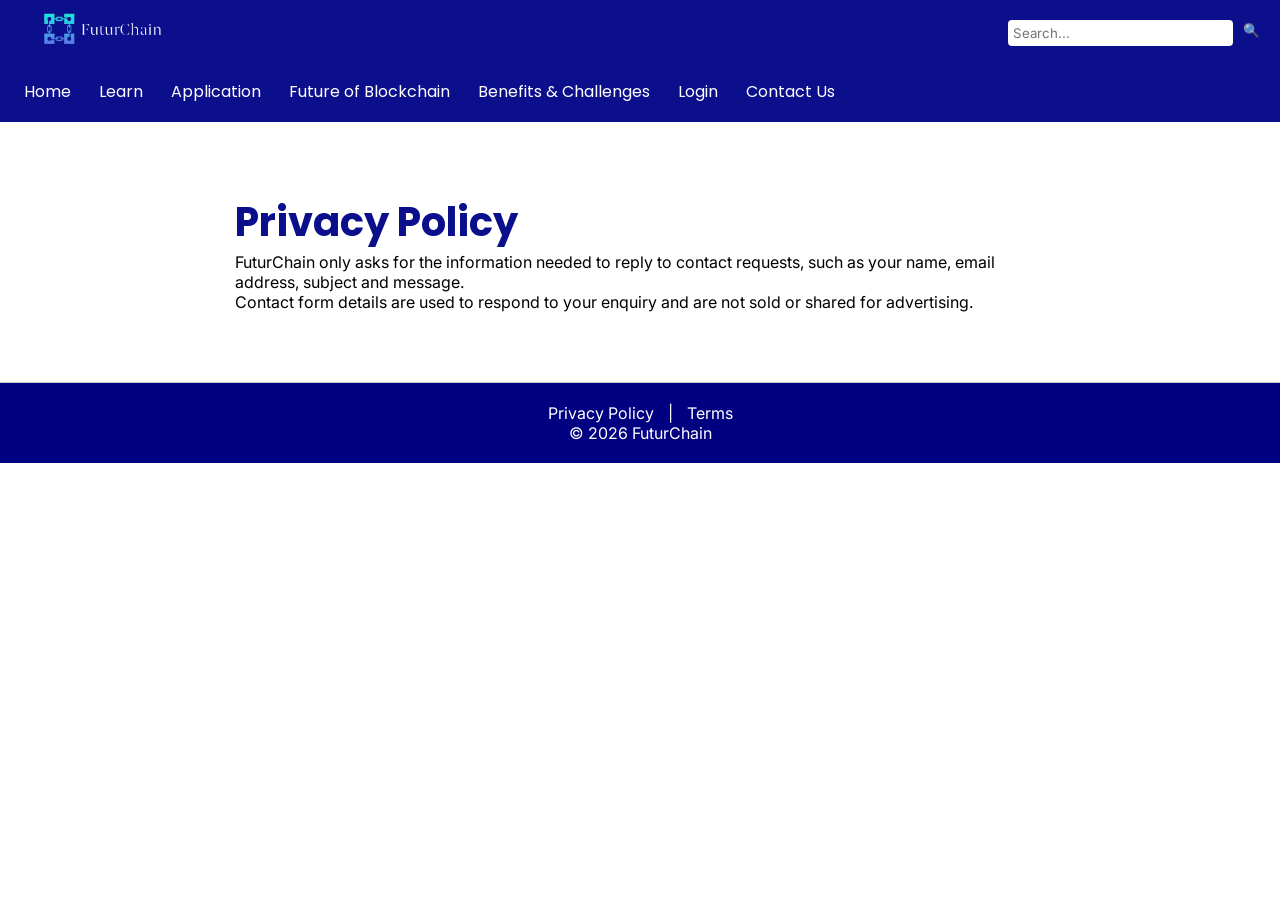
<file: privacy.html>
<!DOCTYPE html>
<html lang="en">

<head>
        <!-- Basic setup so the browser displays text properly -->
        <meta charset="UTF-8">

        <!-- Makes the page responsive on phones, tablets and desktops -->
        <meta name="viewport" content="width=device-width, initial-scale=1.0">

        <!-- Description for search engines -->
        <meta name="description" content="FuturChain Privacy Policy: We only collect information needed to respond to your contact requests. Your data is never sold or shared.">

        <!-- Description used when sharing the page -->
        <meta property="og:description" content="Privacy Policy for FuturChain. Learn how we handle your personal information and protect your data privacy.">

        <!-- Page title shown in the browser tab -->
        <title>Privacy Policy</title>

        <!-- Website icon -->
        <link rel="shortcut icon" href="media/Futurechain_logo2.png" type="image/x-icon">

        <!-- Linking my CSS file for styling -->
        <link rel="stylesheet" href="style/styles.css">

        <!-- JavaScript file -->
        <!-- I used help from an AI agent to understand the search bar logic used across the site -->
        <script src="scripts/script.js"></script>

        <!-- Helps fonts load faster -->
        <link rel="preconnect" href="https://fonts.googleapis.com">
        <link rel="preconnect" href="https://fonts.gstatic.com" crossorigin>

        <!-- Importing fonts used across the website -->
        <link href="https://fonts.googleapis.com/css2?family=Inter:ital,opsz,wght@0,14..32,100..900&family=Poppins:ital,wght@0,100;0,200;0,300;0,400;0,500;0,600;0,700;0,800;0,900&display=swap" rel="stylesheet">
</head>

<body>

        <!-- Header section (same across all pages for consistency and usability) -->
        <header>
            <div class="left-section">

                <!-- Logo linking back to homepage -->
                <a href="index.html" class="logo-link">
                    <img class="small" src="media/Logo_header1.png" alt="FuturChain logo" width="200" height="40">
                </a>

                <!-- Search bar -->
                <!-- Connected to JavaScript (siteSearch function) -->
                <!-- I used AI help to understand how to implement this feature -->
                <form class="search-bar" onsubmit="siteSearch(event)">
                    <input type="search" name="search" placeholder="Search..." aria-label="Search the website">
                    <button type="submit">🔍</button>
                </form>

                <!-- Navigation menu -->
                <nav class="top-menu" aria-label="Main navigation">
                    <ul>
                        <li><a class="" href="index.html">Home</a></li>
                        <li><a class="" href="learn.html">Learn</a></li>
                        <li><a class="" href="application.html">Application</a></li>
                        <li><a class="" href="future.html">Future of Blockchain</a></li>
                        <li><a class="" href="benefits.html">Benefits & Challenges</a></li>
                        <li><a class="" href="login.html">Login</a></li>
                        <li><a class="" href="contactus.html">Contact Us</a></li>
                    </ul>
                </nav>
            </div>
        </header>

        <!-- Main content -->
        <!-- I used a simple layout here because this page is mainly informational -->
        <main class="policy-page">

            <!-- Page heading -->
            <h1>Privacy Policy</h1>

            <!-- Explains what data is collected -->
            <!-- I kept this short and clear so it is easy for users to understand -->
            <p>FuturChain only asks for the information needed to reply to contact requests, such as your name, email address, subject and message.</p>

            <!-- Explains how user data is used -->
            <!-- Shows awareness of privacy and ethical use of data -->
            <p>Contact form details are used to respond to your enquiry and are not sold or shared for advertising.</p>
        </main>

        <!-- Footer section -->
        <footer class="footer">

            <!-- Links to policy pages -->
            <a href="privacy.html">Privacy Policy</a> | <a href="terms.html">Terms</a>

            <!-- Copyright -->
            <br>&copy; 2026 FuturChain
        </footer>

</body>
</html>
</file>
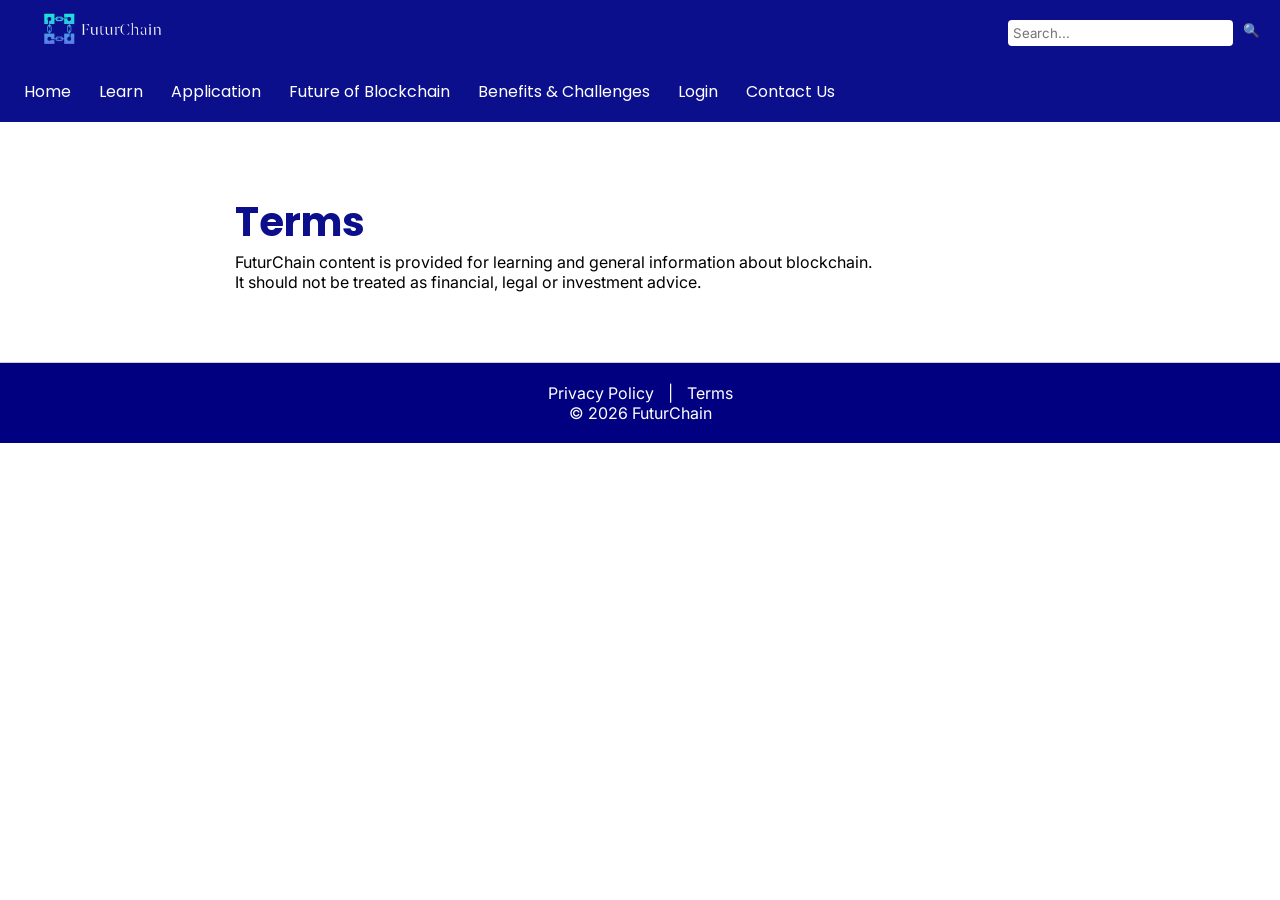
<file: terms.html>
<!DOCTYPE html>
<html lang="en">

<head>
    <!-- Basic setup so text displays correctly -->
    <meta charset="UTF-8">

    <!-- Makes the page responsive on different devices -->
    <meta name="viewport" content="width=device-width, initial-scale=1.0">

    <!-- Description for search engines -->
    <meta name="description" content="FuturChain Terms: Content provided for educational and informational purposes only. Not financial, legal, or investment advice.">

    <!-- Description used when sharing the page -->
    <meta property="og:description" content="Terms of Service for FuturChain. Read our terms for using blockchain educational content.">

    <!-- Page title shown in the browser tab -->
    <title>Terms</title>

    <!-- Website icon -->
    <link rel="shortcut icon" href="media/Futurechain_logo2.png" type="image/x-icon">

    <!-- Linking my CSS file -->
    <link rel="stylesheet" href="style/styles.css">

    <!-- JavaScript file -->
    <!-- I used help from an AI agent to understand the search bar logic used across the website -->
    <script src="scripts/script.js"></script>

    <!-- Helps fonts load faster -->
    <link rel="preconnect" href="https://fonts.googleapis.com">
    <link rel="preconnect" href="https://fonts.gstatic.com" crossorigin>

    <!-- Importing fonts used across the website -->
    <link href="https://fonts.googleapis.com/css2?family=Inter:ital,opsz,wght@0,14..32,100..900&family=Poppins:ital,wght@0,100;0,200;0,300;0,400;0,500;0,600;0,700;0,800;0,900&display=swap" rel="stylesheet">
</head>

<body>

    <!-- Header section (same across all pages for consistency and usability) -->
    <header>
        <div class="left-section">

            <!-- Logo linking back to homepage -->
            <a href="index.html" class="logo-link">
                <img class="small" src="media/Logo_header1.png" alt="FuturChain logo" width="200" height="40">
            </a>

            <!-- Search bar -->
            <!-- Connected to JavaScript (siteSearch function) -->
            <!-- I used AI help to understand how to implement this -->
            <form class="search-bar" onsubmit="siteSearch(event)">
                <input type="search" name="search" placeholder="Search..." aria-label="Search the website">
                <button type="submit">🔍</button>
            </form>

            <!-- Navigation menu -->
            <nav class="top-menu" aria-label="Main navigation">
                <ul>
                    <li><a class="" href="index.html">Home</a></li>
                    <li><a class="" href="learn.html">Learn</a></li>
                    <li><a class="" href="application.html">Application</a></li>
                    <li><a class="" href="future.html">Future of Blockchain</a></li>
                    <li><a class="" href="benefits.html">Benefits & Challenges</a></li>
                    <li><a class="" href="login.html">Login</a></li>
                    <li><a class="" href="contactus.html">Contact Us</a></li>
                </ul>
            </nav>
        </div>
    </header>

    <!-- Main content -->
    <!-- I kept this page simple because it is mainly a legal/informational page -->
    <main class="policy-page">

        <!-- Page heading -->
        <h1>Terms</h1>

        <!-- Explains the purpose of the website -->
        <!-- I included this to make it clear the site is for learning only -->
        <p>FuturChain content is provided for learning and general information about blockchain.</p>

        <!-- Disclaimer -->
        <!-- This shows awareness that the content should not be treated as professional advice -->
        <p>It should not be treated as financial, legal or investment advice.</p>
    </main>

    <!-- Footer section -->
    <footer class="footer">

        <!-- Links to policy pages -->
        <a href="privacy.html">Privacy Policy</a> | <a href="terms.html">Terms</a>

        <!-- Copyright -->
        <br>&copy; 2026 FuturChain
    </footer>

</body>
</html>
</file>
<file: style/styles.css>
* {
  margin: 0;
  padding: 0;
  box-sizing: border-box;
}

img {
  max-width: 100%; 
  height: auto; 
  display: block; }

body {
  font-size: 16px;
  font-family: 'Inter';
  font-weight: 400;
  color: #000;
  background-color: #ffffff;
}

h1, h2, h3 { 
  font-family: 'Poppins';
  color: #0b0f8c;
}
h1 { 
  font-size: 40px; 
  font-weight: 700; 
}
h2 { 
  font-size: 28px; 
  font-weight: 600; 
}

h3 { 
  font-size: 22px; 
  font-weight: 500;
}

header { 
  background-color: #0b0f8c; 
  position: sticky; 
}
.left-section { 
  display: flex; 
  align-items: center; 
  padding: 0 10px; 
  flex-wrap: wrap; 
  justify-content: space-between;
}

.small { width: 200px; 
  height: auto; 
}

.search-bar { display: flex; 
  align-items: center;
}

.search-bar input { 
  padding: 5px; 
  border: none; 
  border-radius:4px;
}

.search-bar button { 
  background: none;
  border: none; 
  color: #fff; 
  cursor: pointer; 
  padding: 10px;
}

nav.top-menu ul { 
  list-style: none; 
  display: flex;
  justify-content: space-around; 
  font-family: 'Poppins'; 
  font-weight: 400;
}
nav.top-menu ul a { 
  display: block; 
  padding: 18px 14px; 
  color: #fff; 
  text-decoration: none; 
  transition: background-color 0.5s ease;
}
nav.top-menu ul a:hover { 
  background-color: #0ea5a4; 
  text-shadow: #333 0px 0px 4px; 
}

nav.top-menu ul a.active{
  background-color: #0f766e; 
  text-shadow: #333 0px 0px 4px; 
}

.statement {
  text-align: center;
  padding: 80px 20px 20px;
  background-color: #fff;
}

.buttons {
  display: flex;
  justify-content: center;
  gap: 20px;
  flex-wrap: wrap;
}

.btn {
  padding: 12px 28px;
  border-radius: 500px;
  text-decoration: none;
  font-weight: 700;
  display: inline-block;
  background-color: #0f766e; /* darker teal for better contrast */
  color: #fff;
  margin-top: 50px;
}

.btn:hover { 
  background-color: #0ea5a4; 
  color: #fff; 
  transition: 0.25s ease; 
  transform: translateY(-3px);
}

.blue-section { 
  background-color: #0b0f8c; 
  color: #fff;
}

.container {
  text-align: center;
  padding: 45px 20px;
  border-bottom: 1px solid #ccc;
  display: grid;
}

.container h2 {
  color: #fff;
  margin-bottom: 25px;
}

.container p {
  color: #fff;
}

.card-grid {
  display: grid;
  gap: 20px;
  padding: 50px 20px;
  grid-template-columns: repeat(3, minmax(0, 1fr));
  background-color: #f3f4f6;
}

.card { 
  background-color: #fff; 
  border: 1px solid #d1d5db; 
  padding: 20px;
  text-align: center; 
  border-radius: 14px; 
  animation: fadeUp 0.7s ease both;
}

.footer {
  background-color: #000080;
  text-align: center;
  padding : 20px;
  border-top: 1px solid #ccc;
  color: #fff;
 
}

.footer a {
  color: #fff;
  text-decoration: none;
  margin: 0 10px;
}

.footer a:hover {
  text-decoration: underline;
}

main { 
  background-color: #fff;
}

.light-section { 
  background-color: #f3f4f6;
}

.card img { height: 130px; 
  object-fit: contain; 
  margin: 0 auto 15px;
}

.card ul { text-align: left;
  margin-left: 20px;
}


.page-hero { 
  padding: 60px 20px; 
  text-align: center; 
  background-color: #f3fafa;
}

.page-hero h1, .page-hero h2, .page-hero h3 {
  color: #000;
}

.page-hero p {
  color: #333;
}

.hero-image { 
  max-width: 480px; 
  margin: 25px auto 0; 
  border-radius: 18px; 
}

.two-column { max-width: 1100px; 
  margin: auto; 
  display: grid; 
  grid-template-columns: 1fr 1fr; 
  gap: 25px; 
  align-items: center;
}
.info-box { 
  background-color: #fff; 
  border-left: 6px solid #27d2c4; 
  padding: 25px; 
  border-radius: 12px;
}

.nested-list { 
  max-width: 850px; 
  margin: 20px auto; 
  padding-left: 25px;
}
.nested-list ul { 
  margin: 8px 0 8px 25px;
}

.table-wrap { 
  overflow-x: auto; 
  max-width: 1100px; 
  margin: 25px auto; 
}

table { 
  width: 100%; 
  border-collapse: collapse; 
  background: #fff;
}

th, td { 
  border: 1px solid #d1d5db; 
  padding: 12px; 
  text-align: left; 
}

th { 
  background-color: #0b0f8c; 
  color: #fff;
}

td { 
  color: #000;
}

tr:nth-child(even) { 
  background-color: #f3fafa;
}

.form-box { 
  max-width: 600px; 
  margin: 25px auto; 
  padding: 28px; 
  border-radius: 16px; 
  background: #f3fafa; 
  border: 1px solid #d1d5db;
}

label { 
  display: block; 
  font-weight: 700; 
  margin-top: 15px; 
  color: #000;
}

input, textarea, select { 
  width: 100%; 
  padding: 12px; 
  margin-top: 6px; 
  border: 1px solid #9ca3af; 
  border-radius: 8px; 
  font-family: 'Inter'; }
textarea { 
  min-height: 140px; 
  resize: vertical;
}
.message { 
  margin-top: 15px; 
  font-weight: 700; 
  color: #0f766e;
}

.inline-note { 
  font-size: 14px; 
  color: #374151;
}

.policy-page { 
  max-width: 850px; 
  margin: auto; 
  padding: 70px 20px;
}

@keyframes fadeUp { from { opacity: 0; transform: translateY(18px); } to { opacity: 1; transform: translateY(0); } }
@keyframes pulseLine { 0%,100% { opacity: 1; } 50% { opacity: 0.55; } }
.animated-line { animation: pulseLine 1.5s infinite; }


/* Tablets and small laptops (900px and below) */
@media (max-width: 900px) {

  /* Header: stack logo, search and menu, and centre them */
  .left-section {
    flex-direction: column;
    align-items: center;
    padding: 10px;
  }

  .search-bar {
    margin: 8px 0;
  }

  /* Menu items wrap onto a second row instead of overflowing */
  nav.top-menu ul {
    flex-wrap: wrap;
    justify-content: center;
  }

  nav.top-menu ul a {
    padding: 12px 12px;
  }

  /* Two-column layouts become one column */
  .two-column {
    grid-template-columns: 1fr;
  }

  h1 { font-size: 34px; }
  h2 { font-size: 26px; }
}

/* Large phones and small tablets (768px and below) */
@media (max-width: 768px) {

  /* Cards stack in a single column so text stays readable */
  .card-grid {
    grid-template-columns: 1fr;
    padding: 35px 20px;
  }

  .statement {
    padding: 50px 20px 10px;
  }

  .page-hero {
    padding: 40px 20px;
  }

  .hero-image {
    max-width: 100%;
  }

  .container {
    padding: 35px 20px;
  }

  /* The table wrapper sits inside a grid and has auto margins, so it
     sizes itself to the table's width. Setting width: 100% keeps it
     inside the screen, and the table scrolls sideways within it. */
  .table-wrap {
    width: 100%;
  }

  .policy-page {
    padding: 45px 20px;
  }
}

/* Phones (480px and below) */
@media (max-width: 480px) {

  h1 { font-size: 28px; }
  h2 { font-size: 22px; }
  h3 { font-size: 19px; }

  /* Buttons stack and fill the width so they are easy to tap */
  .buttons {
    flex-direction: column;
    align-items: stretch;
    gap: 0;
  }

  .btn {
    text-align: center;
    margin-top: 20px;
  }

  /* Search bar uses the full width */
  .search-bar {
    width: 100%;
  }

  /* Smaller menu items so more fit on each row */
  nav.top-menu ul a {
    padding: 10px 8px;
    font-size: 14px;
  }

  /* Forms: less padding, and the inputs stay inside the screen */
  .form-box {
    padding: 18px;
    margin: 20px 12px;
  }

  /* Tables scroll sideways inside their wrapper with smaller text */
  th, td {
    padding: 8px;
    font-size: 14px;
  }

  .footer a {
    display: inline-block;
    margin: 4px 8px;
  }
}
</file>
